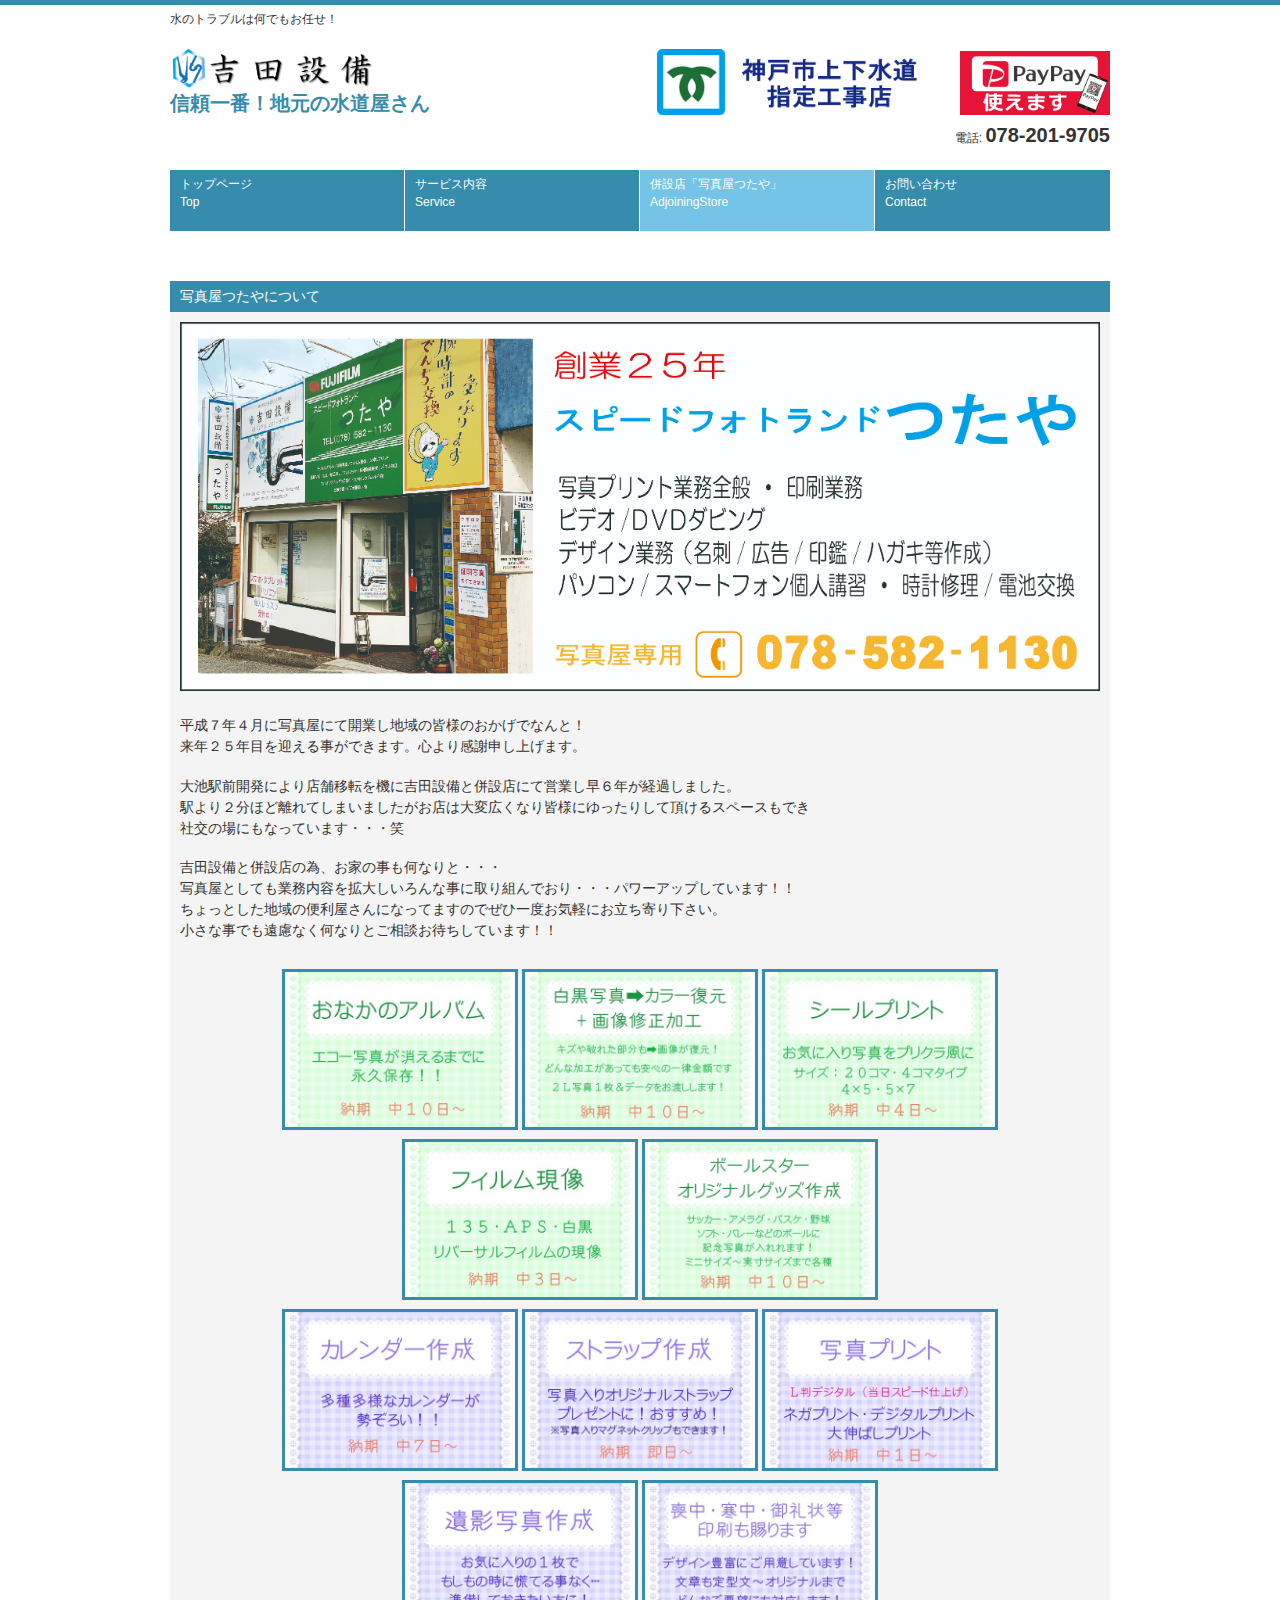
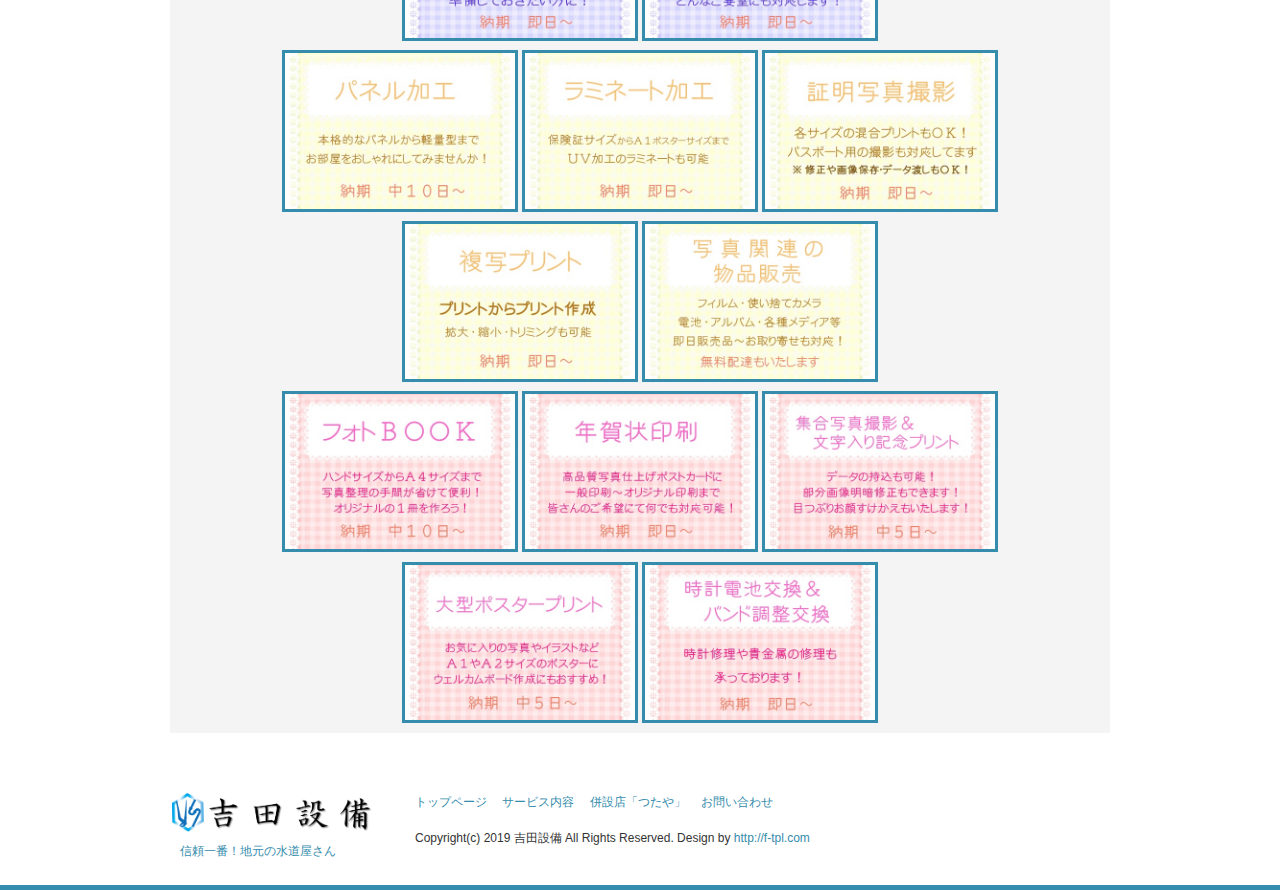
<file: adjoiningStore.html>
<!DOCTYPE html>
<html dir="ltr" lang="ja">
<head>
<meta charset="UTF-8">
<meta name="viewport" content="width=device-width, user-scalable=yes, maximum-scale=1.0, minimum-scale=1.0">
	<meta name="description" content="吉田設備 | 水のトラブルは何でもお任せください">
	<meta name="keywords" content="">
	<title>吉田設備 | 水のトラブルは何でもお任せください</title>
	<link rel="stylesheet" href="style.css" type="text/css" media="screen">
	<!--[if lt IE 9]>
	<script src="js/html5.js"></script>
	<script src="js/css3-mediaqueries.js"></script>
	<![endif]-->
</head>
<body>
<!-- ヘッダー -->
<div id="header">
	<div class="inner">

		<h1>水のトラブルは何でもお任せ！</h1>

		<!-- ロゴ -->
		<div class="logo">
			<a href="index.html">
				<img src="images/other/yoshisetsu_title.png" style="margin-left:1%;width:200px;">
				<p>信頼一番！地元の水道屋さん</p>
			</a>
		</div>
		<!-- / ロゴ -->

		<!-- 電話番号+受付時間 -->
		<div class="info">
			<img src="images/other/kobe_logo.png" style="width:300px;">
			<img src="images/other/paypay_logo.jpg" style="width:150px;">
			<p class="tel" style="text-align: right;">電話: <strong>078-201-9705</strong></p>
			<!--<p>受付時間: 平日 AM 10:00 〜 PM 5:00</p>-->
		</div>
		<!-- / 電話番号+受付時間 -->



		<!-- トップナビゲーション -->
		<ul id="topnav">
			<li><a href="index.html">トップページ<br><span>Top</span></a></li>
			<li><a href="service.html">サービス内容<br><span>Service</span></a></li>
			<li class="active"><a href="adjoiningStore.html">併設店「写真屋つたや」<br><span>AdjoiningStore</span></a></li>
			<li><a href="contact.html">お問い合わせ<br><span>Contact</span></a></li>
		</ul>
		<!-- トップナビゲーション -->

	</div>

</div>
<!-- / ヘッダー -->

<!-- メイン画像 -->
<!--<div id="mainBanner" class="subImg">-->
<!--	<div class="inner">-->
<!--		<img src="images/other/shop_top.jpg" width="100%" height="100%" alt="">-->
<!--	</div>-->
<!--</div>-->
<!-- / メイン画像 -->


<div id="wrapper">

<!-- コンテンツ -->
	<section id="main" style="width:100%;">
		<section class="content">
			<h3 class="heading">写真屋つたやについて</h3>
			<article>
				<div>
					<img src="images/other/tutaya_main.jpg" style="max-width:100%;">
				</div>
				<p style="margin:2% 0%;">平成７年４月に写真屋にて開業し地域の皆様のおかげでなんと！<br />
					来年２５年目を迎える事ができます。心より感謝申し上げます。</p>
                <p style="margin:2% 0%;">大池駅前開発により店舗移転を機に吉田設備と併設店にて営業し早６年が経過しました。<br/>
					駅より２分ほど離れてしまいましたがお店は大変広くなり皆様にゆったりして頂けるスペースもでき<br />社交の場にもなっています・・・笑<br /></p>
                <p style="margin:2% 0%;">吉田設備と併設店の為、お家の事も何なりと・・・<br />
					写真屋としても業務内容を拡大しいろんな事に取り組んでおり・・・パワーアップしています！！<br />
					ちょっとした地域の便利屋さんになってますのでぜひ一度お気軽にお立ち寄り下さい。<br />
					小さな事でも遠慮なく何なりとご相談お待ちしています！！</p>

                <div>
                    <div class="centerImgBox">
                        <img src="images/tutaya/おなかのアルバム.jpg" alt="" class="frame spcenter">
						<img src="images/tutaya/カラー復元.jpg" alt="" class="frame spcenter">
						<img src="images/tutaya/シール.jpg" alt="" class="frame spcenter">
						<img src="images/tutaya/フィルム現像.jpg" alt="" class="frame spcenter">
						<img src="images/tutaya/ボールスター.jpg" alt="" class="frame spcenter">
                    </div>
                    <div class="centerImgBox">
						<img src="images/tutaya/カレンダー.jpg" alt="" class="frame spcenter">
						<img src="images/tutaya/ストラップ.jpg" alt="" class="frame spcenter">
						<img src="images/tutaya/プリント.jpg" alt="" class="frame spcenter">
						<img src="images/tutaya/遺影写真.jpg" alt="" class="frame spcenter">
						<img src="images/tutaya/喪中印刷.jpg" alt="" class="frame spcenter">
                    </div>
					<div class="centerImgBox">
						<img src="images/tutaya/パネル.jpg" alt="" class="frame spcenter">
						<img src="images/tutaya/ラミ.jpg" alt="" class="frame spcenter">
						<img src="images/tutaya/証明写真.jpg" alt="" class="frame spcenter">
						<img src="images/tutaya/複写.jpg" alt="" class="frame spcenter">
						<img src="images/tutaya/物品販売.jpg" alt="" class="frame spcenter">
					</div>
					<div class="centerImgBox">
						<img src="images/tutaya/フォトブック.jpg" alt="" class="frame spcenter">
						<img src="images/tutaya/年賀状.jpg" alt="" class="frame spcenter">
						<img src="images/tutaya/集合写真.jpg" alt="" class="frame spcenter">
						<img src="images/tutaya/ポスタープリント.jpg" alt="" class="frame spcenter">
						<img src="images/tutaya/時計電池交換.jpg" alt="" class="frame spcenter">
					</div>
                </div>

            </article>
		</section>

  	    <section class="content">

		</section>

	</section>
	<!-- / コンテンツ -->

</div>
<!-- / WRAPPER -->

<!-- フッター -->
<div id="footer">
	<div class="inner">

		<!-- 3カラム -->
		<section class="gridWrapper">

			<article class="grid">
				<!-- ロゴ -->
				<a href="index.html">
					<img src="images/other/yoshisetsu_title.png" style="margin-left:1%;width:200px;">
					<p class="logo"><span>信頼一番！地元の水道屋さん</span></p>
				</a>
				<!-- / ロゴ -->
			</article>

			<article class="grid col3">
				<ul>
					<li><a href="index.html">トップページ</a></li>
					<li><a href="service.html">サービス内容</a></li>
					<li><a href="adjoiningStore.html">併設店「つたや」</a></li>
					<li><a href="contact.html">お問い合わせ</a></li>
				</ul>
				<p>Copyright(c) 2019 吉田設備 All Rights Reserved. Design by <a href="http://f-tpl.com" target="_blank" rel="nofollow">http://f-tpl.com</a></p>
			</article>

		</section>
		<!-- / 3カラム -->

	</div>
</div>
<!-- / フッター -->

</body>
</html>
</file>
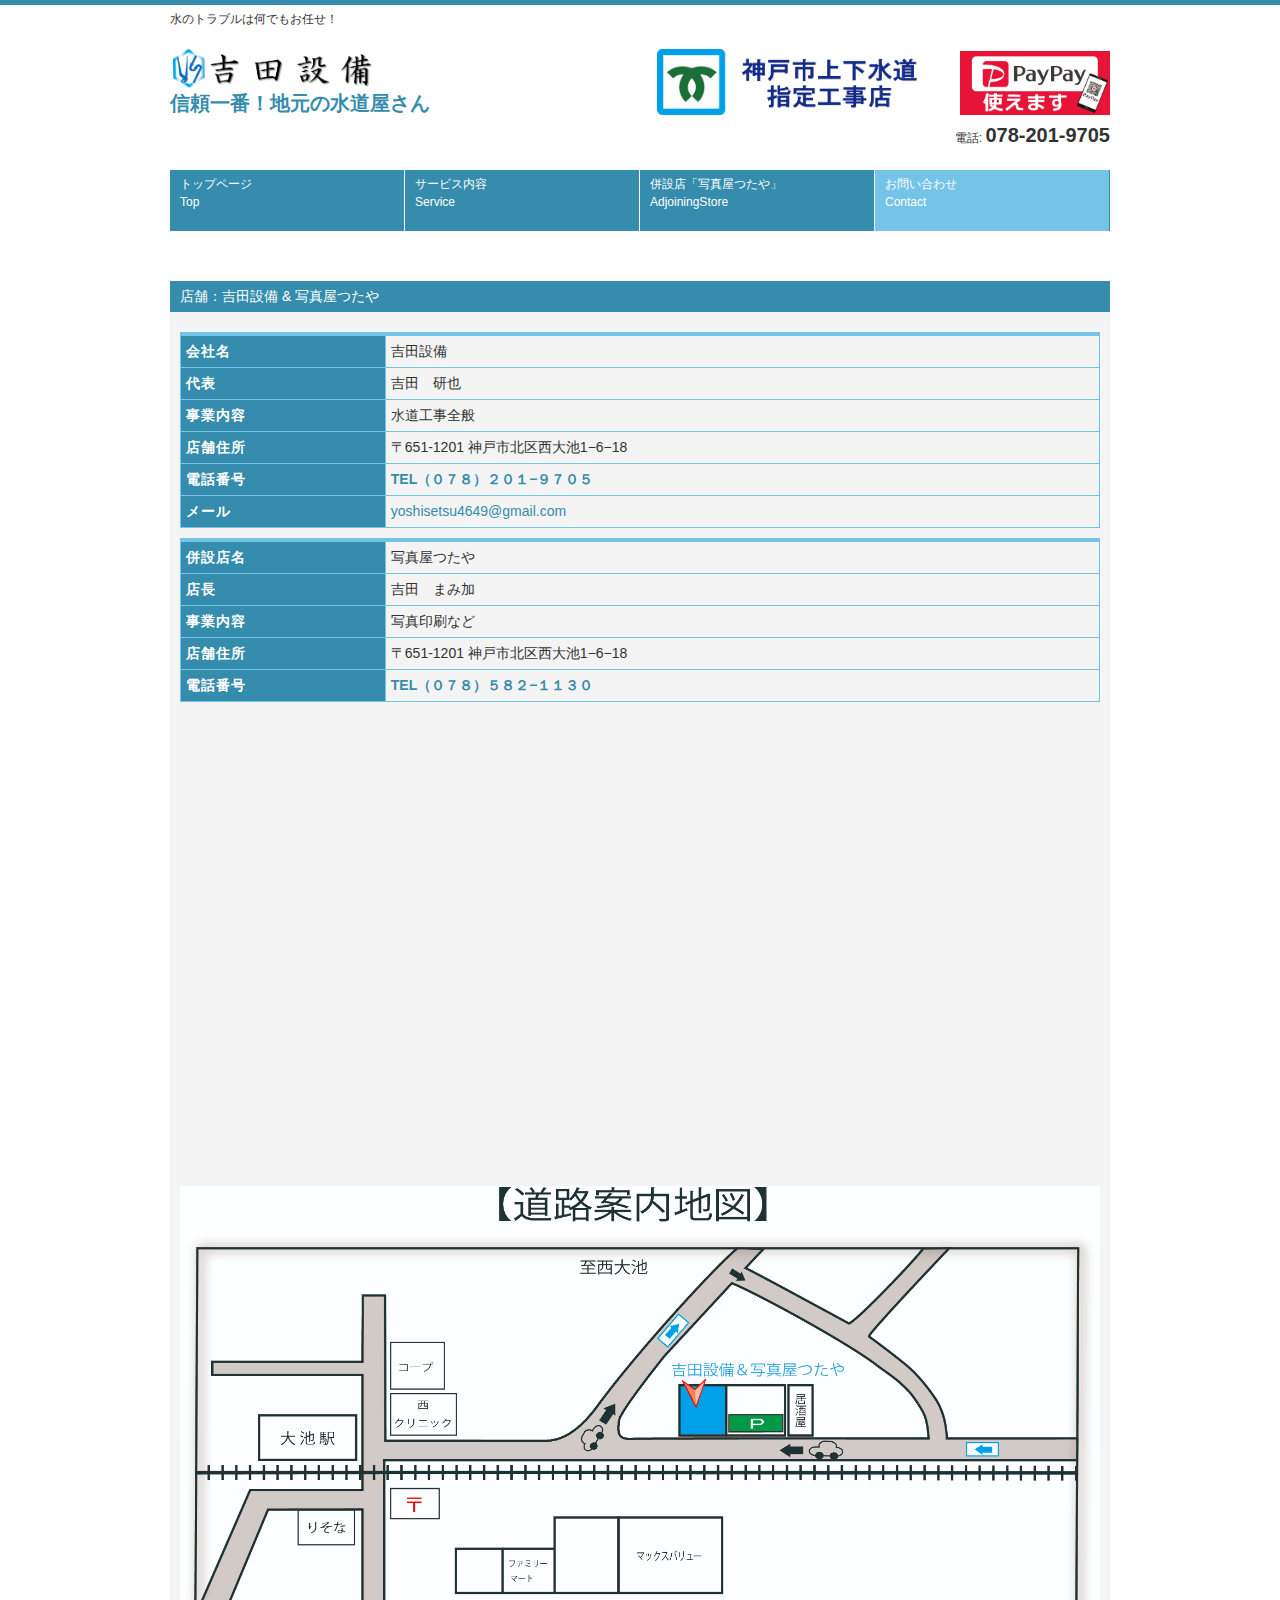
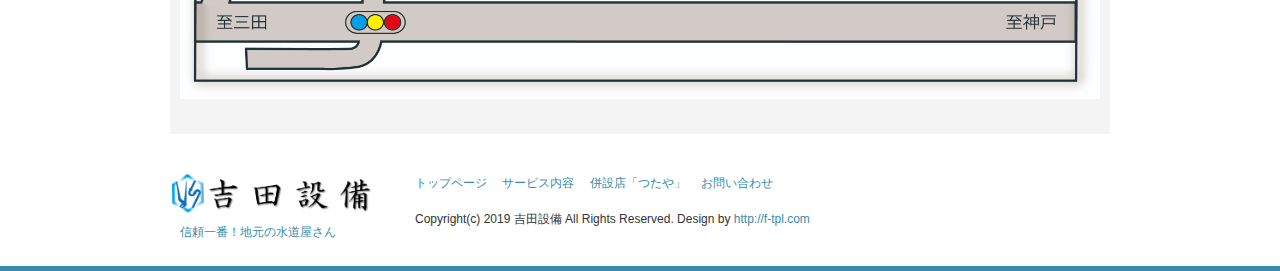
<file: contact.html>
<!DOCTYPE html>
<html dir="ltr" lang="ja">
<head>
<meta charset="UTF-8">
<meta name="viewport" content="width=device-width, user-scalable=yes, maximum-scale=1.0, minimum-scale=1.0">
	<meta name="description" content="吉田設備 | 水のトラブルは何でもお任せください">
	<meta name="keywords" content="">
	<title>吉田設備 | 水のトラブルは何でもお任せください</title>
	<link rel="stylesheet" href="style.css" type="text/css" media="screen">
	<!--[if lt IE 9]>
	<script src="js/html5.js"></script>
	<script src="js/css3-mediaqueries.js"></script>
	<![endif]-->
</head>
<body>
<!-- ヘッダー -->
<div id="header">
	<div class="inner">

		<h1>水のトラブルは何でもお任せ！</h1>

		<!-- ロゴ -->
		<div class="logo">
			<a href="index.html">
				<img src="images/other/yoshisetsu_title.png" style="margin-left:1%;width:200px;">
				<p>信頼一番！地元の水道屋さん</p>
			</a>
		</div>
		<!-- / ロゴ -->

		<!-- 電話番号+受付時間 -->
		<div class="info">
			<img src="images/other/kobe_logo.png" style="width:300px;">
			<img src="images/other/paypay_logo.jpg" style="width:150px;">
			<p class="tel" style="text-align: right;">電話: <strong>078-201-9705</strong></p>
			<!--<p>受付時間: 平日 AM 10:00 〜 PM 5:00</p>-->
		</div>
		<!-- / 電話番号+受付時間 -->



		<!-- トップナビゲーション -->
		<ul id="topnav">
			<li><a href="index.html">トップページ<br><span>Top</span></a></li>
			<li><a href="service.html">サービス内容<br><span>Service</span></a></li>
			<li><a href="adjoiningStore.html">併設店「写真屋つたや」<br><span>AdjoiningStore</span></a></li>
			<li class="active"><a href="contact.html">お問い合わせ<br><span>Contact</span></a></li>
		</ul>
		<!-- トップナビゲーション -->

	</div>

</div>
<!-- / ヘッダー -->

<div id="wrapper">
    
<!-- コンテンツ -->
	<section id="main" style="width:100%;">

		<section class="content">

			<h3 class="heading">店舗：吉田設備 & 写真屋つたや</h3>
			<article>

				<table class="table">
					<tr>
						<th>会社名</th>
						<td>吉田設備</td>
					</tr>
					<tr>
						<th>代表</th>
						<td>吉田　研也</td>
					</tr>
					<tr>
						<th>事業内容</th>
						<td>水道工事全般</td>
					</tr>
					<tr>
						<th>店舗住所</th>
						<td>〒651-1201 神戸市北区西大池1−6−18</td>
					</tr>
					<tr>
						<th>電話番号</th>
						<td><a href="tel:078-201-9705" style="font-weight: bold;">TEL（０７８）２０１−９７０５</a></td>
					</tr>
					<tr>
						<th>メール</th>
						<td><a href="mailto:yoshisetsu4649@gmail.com">yoshisetsu4649@gmail.com</a></td>
					</tr>
				</table>

				<table class="table">
					<tr>
						<th>併設店名</th>
						<td>写真屋つたや</td>
					</tr>
					<tr>
						<th>店長</th>
						<td>吉田　まみ加</td>
					</tr>
					<tr>
						<th>事業内容</th>
						<td>写真印刷など</td>
					</tr>
					<tr>
						<th>店舗住所</th>
						<td>〒651-1201 神戸市北区西大池1−6−18</td>
					</tr>
					<tr>
						<th>電話番号</th>
						<td><a href="tel:078-582-1130" style="font-weight: bold;">TEL（０７８）５８２−１１３０</a></td>
					</tr>
				</table>
				<iframe src="https://www.google.com/maps/embed?pb=!1m18!1m12!1m3!1d3277.063774177145!2d135.19493331471998!3d34.77916978652021!2m3!1f0!2f0!3f0!3m2!1i1024!2i768!4f13.1!3m3!1m2!1s0x600089c5e5d36119%3A0xba451d69cb59cce8!2z44CSNjUxLTEyMDEg5YW15bqr55yM56We5oi45biC5YyX5Yy66KW_5aSn5rGg77yR5LiB55uu77yW4oiS77yR77yY!5e0!3m2!1sja!2sjp!4v1563943435420!5m2!1sja!2sjp" width="100%" height="450" frameborder="0" style="border:0" allowfullscreen></iframe>
				<div style="text-align: center;">
					<a href="images/works/work_013_道路案内図.jpg"><img src="images/works/work_013_道路案内図.jpg" width="100%" height="100%" style="margin:2% 0%;"></a>
				</div>
			</article>
		</section>
	</section>
	<!-- / コンテンツ -->

</div>
<!-- / WRAPPER -->

<!-- フッター -->
<div id="footer">
	<div class="inner">

		<!-- 3カラム -->
		<section class="gridWrapper">

			<article class="grid">
				<!-- ロゴ -->
				<a href="index.html">
					<img src="images/other/yoshisetsu_title.png" style="margin-left:1%;width:200px;">
					<p class="logo"><span>信頼一番！地元の水道屋さん</span></p>
				</a>
				<!-- / ロゴ -->
			</article>

			<article class="grid col3">
				<ul>
					<li><a href="index.html">トップページ</a></li>
					<li><a href="service.html">サービス内容</a></li>
					<li><a href="adjoiningStore.html">併設店「つたや」</a></li>
					<li><a href="contact.html">お問い合わせ</a></li>
				</ul>
				<p>Copyright(c) 2019 吉田設備 All Rights Reserved. Design by <a href="http://f-tpl.com" target="_blank" rel="nofollow">http://f-tpl.com</a></p>
			</article>

		</section>
		<!-- / 3カラム -->

	</div>
</div>
<!-- / フッター -->

</body>
</html>
</file>
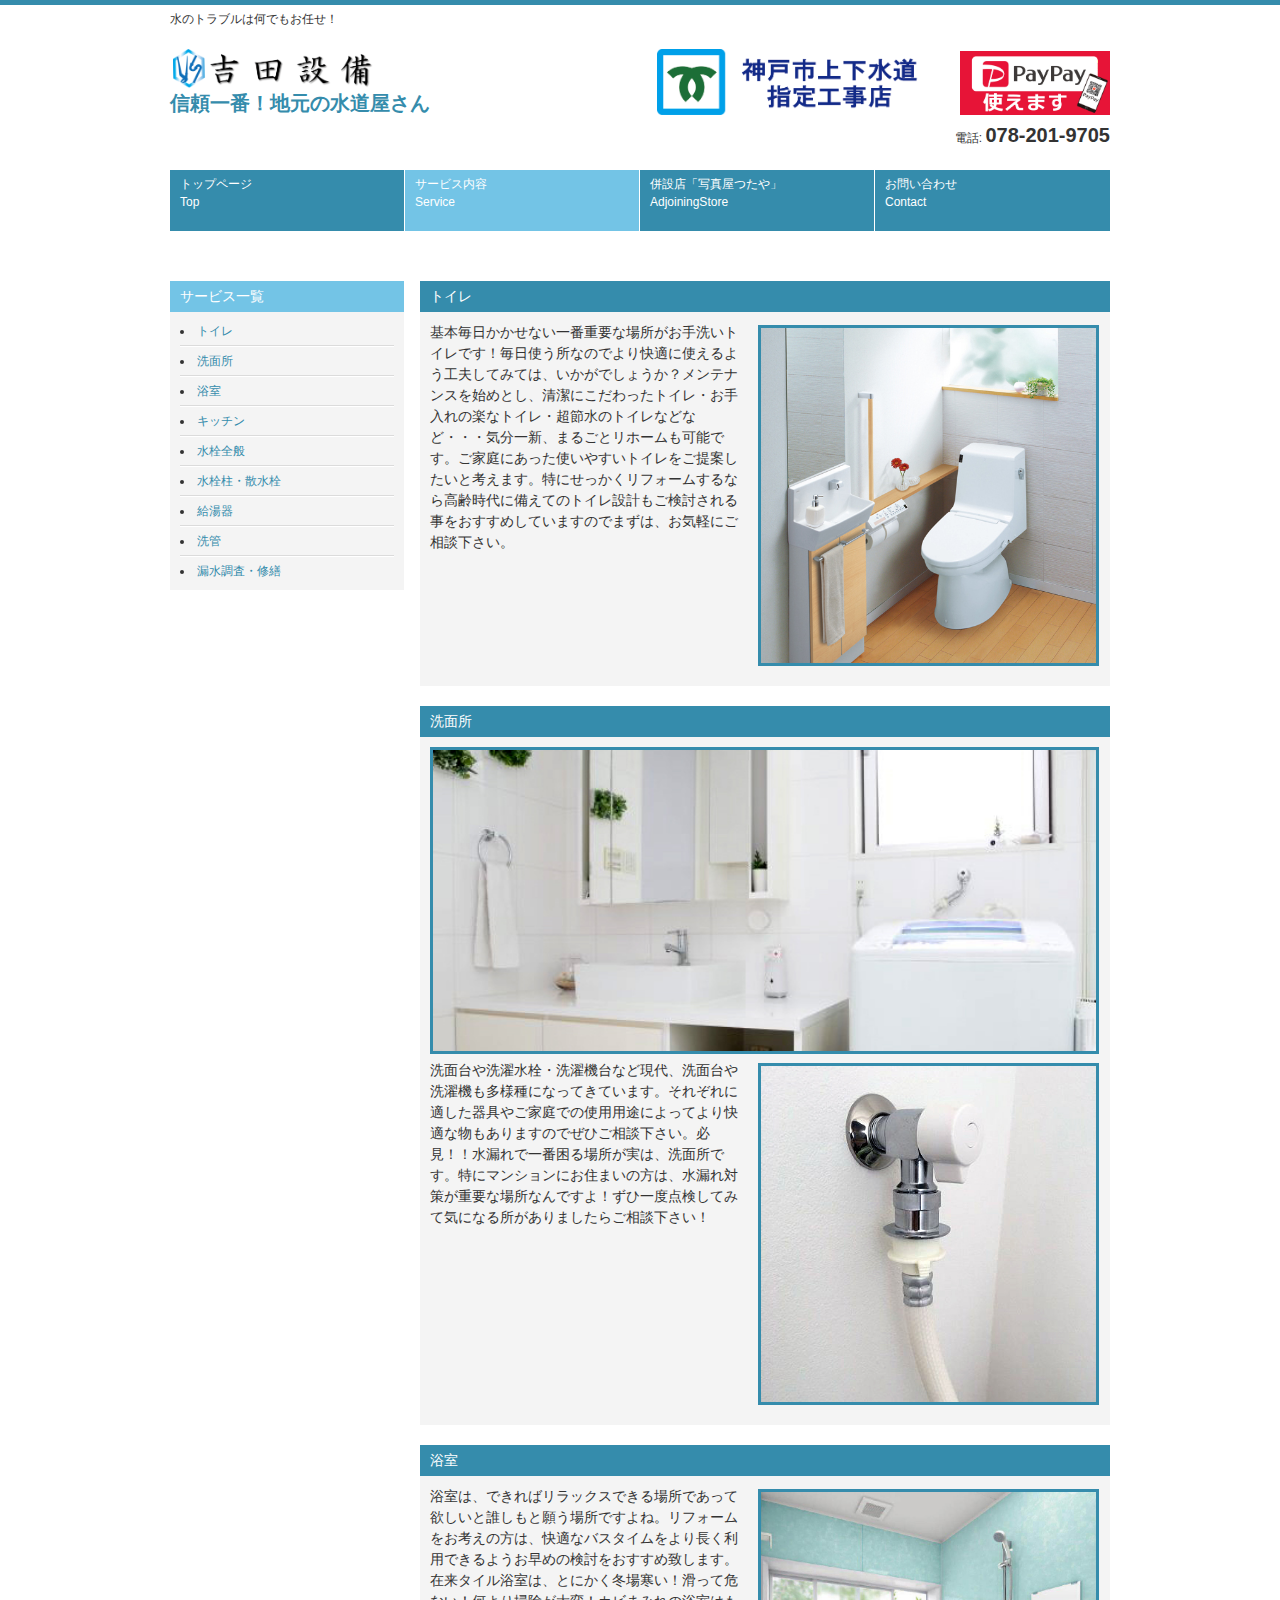
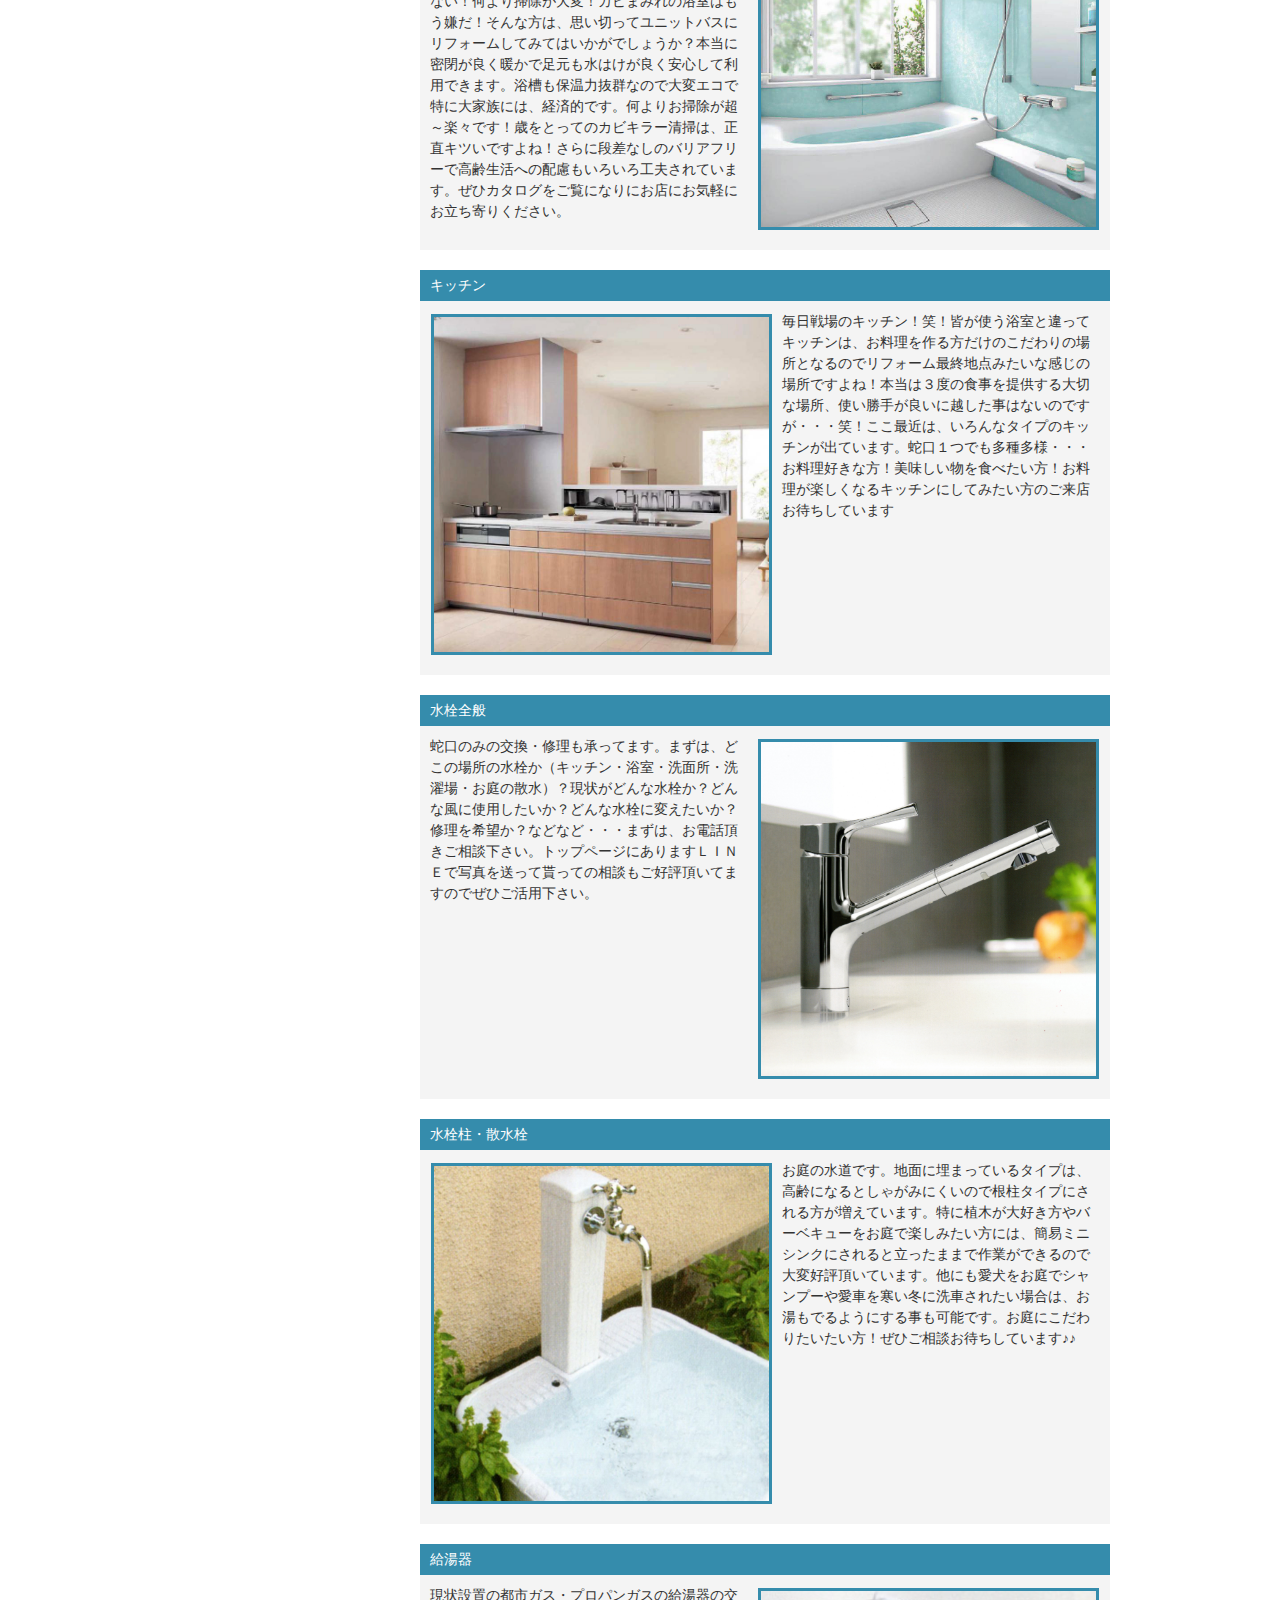
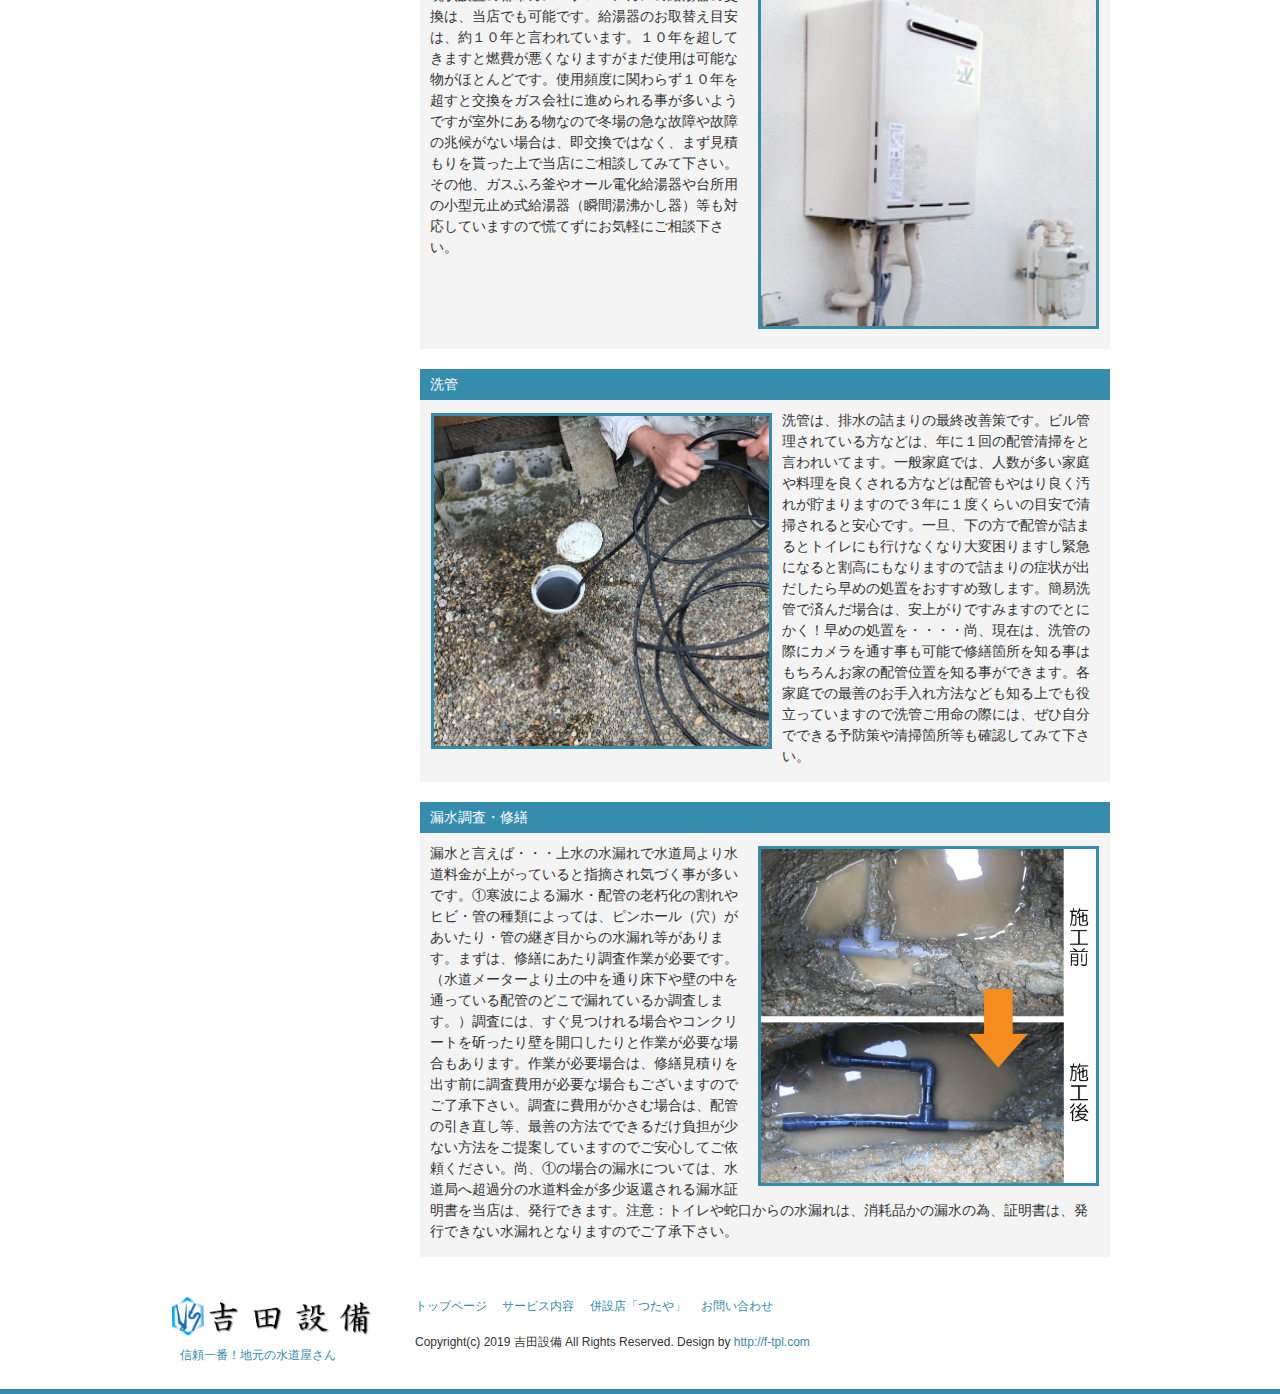
<file: service.html>
<!DOCTYPE html>
<html dir="ltr" lang="ja">
<head>
<meta charset="UTF-8">
<meta name="viewport" content="width=device-width, user-scalable=yes, maximum-scale=1.0, minimum-scale=1.0">
	<meta name="description" content="吉田設備 | 水のトラブルは何でもお任せください">
	<meta name="keywords" content="">
	<title>吉田設備 | 水のトラブルは何でもお任せください</title>
	<link rel="stylesheet" href="style.css" type="text/css" media="screen">
	<!--[if lt IE 9]>
	<script src="js/html5.js"></script>
	<script src="js/css3-mediaqueries.js"></script>
	<![endif]-->
</head>
<body>
<!-- ヘッダー -->
<div id="header">
	<div class="inner">

		<h1>水のトラブルは何でもお任せ！</h1>

		<!-- ロゴ -->
		<div class="logo">
			<a href="index.html">
				<img src="images/other/yoshisetsu_title.png" style="margin-left:1%;width:200px;">
				<p>信頼一番！地元の水道屋さん</p>
			</a>
		</div>
		<!-- / ロゴ -->

		<!-- 電話番号+受付時間 -->
		<div class="info">
			<img src="images/other/kobe_logo.png" style="width:300px;">
			<img src="images/other/paypay_logo.jpg" style="width:150px;">
			<p class="tel" style="text-align: right;">電話: <strong>078-201-9705</strong></p>
			<!--<p>受付時間: 平日 AM 10:00 〜 PM 5:00</p>-->
		</div>
		<!-- / 電話番号+受付時間 -->



		<!-- トップナビゲーション -->
		<ul id="topnav">
			<li><a href="index.html">トップページ<br><span>Top</span></a></li>
			<li class="active"><a href="service.html">サービス内容<br><span>Service</span></a></li>
			<li><a href="adjoiningStore.html">併設店「写真屋つたや」<br><span>AdjoiningStore</span></a></li>
			<li><a href="contact.html">お問い合わせ<br><span>Contact</span></a></li>
		</ul>
		<!-- トップナビゲーション -->

	</div>

</div>
<!-- / ヘッダー -->

<div id="wrapper">
    
<!-- コンテンツ -->
	<section id="main">

		<section class="content">
			<h3 id="work_toilet" class="heading">トイレ</h3>
			<article>
				<img src="images/works/work_トイレ.jpg" width="50%" alt="" class="alignright frame">
				<p>基本毎日かかせない一番重要な場所がお手洗いトイレです！毎日使う所なのでより快適に使えるよう工夫してみては、いかがでしょうか？メンテナンスを始めとし、清潔にこだわったトイレ・お手入れの楽なトイレ・超節水のトイレなどなど・・・気分一新、まるごとリホームも可能です。ご家庭にあった使いやすいトイレをご提案したいと考えます。特にせっかくリフォームするなら高齢時代に備えてのトイレ設計もご検討される事をおすすめしていますのでまずは、お気軽にご相談下さい。</p>
			</article>
		</section>
    
		<section class="content">
			<h3 id="work_washRoom" class="heading">洗面所</h3>
			<article>
				<img src="images/works/work_洗面所.jpg" width="99%" style="text-align: center;" alt="" class="frame">
				<img src="images/works/work_洗面所_2.jpg" width="50%" alt="" class="alignright frame">
				<p>洗面台や洗濯水栓・洗濯機台など現代、洗面台や洗濯機も多様種になってきています。それぞれに適した器具やご家庭での使用用途によってより快適な物もありますのでぜひご相談下さい。必見！！水漏れで一番困る場所が実は、洗面所です。特にマンションにお住まいの方は、水漏れ対策が重要な場所なんですよ！ずひ一度点検してみて気になる所がありましたらご相談下さい！</p>
			</article>
		</section>

		<section class="content">
			<h3 id="work_bath" class="heading">浴室</h3>
			<article>
				<img src="images/works/work_浴室.jpg" width="50%" alt="" class="alignright frame">
				<p>浴室は、できればリラックスできる場所であって欲しいと誰しもと願う場所ですよね。リフォームをお考えの方は、快適なバスタイムをより長く利用できるようお早めの検討をおすすめ致します。在来タイル浴室は、とにかく冬場寒い！滑って危ない！何より掃除が大変！カビまみれの浴室はもう嫌だ！そんな方は、思い切ってユニットバスにリフォームしてみてはいかがでしょうか？本当に密閉が良く暖かで足元も水はけが良く安心して利用できます。浴槽も保温力抜群なので大変エコで特に大家族には、経済的です。何よりお掃除が超～楽々です！歳をとってのカビキラー清掃は、正直キツいですよね！さらに段差なしのバリアフリーで高齢生活への配慮もいろいろ工夫されています。ぜひカタログをご覧になりにお店にお気軽にお立ち寄りください。</p>
			</article>
		</section>

		<section class="content">
			<h3 id="work_kitchen" class="heading">キッチン</h3>
			<article>
				<img src="images/works/work_キッチン.jpg" width="50%" alt="" class="alignleft frame">
				<p>毎日戦場のキッチン！笑！皆が使う浴室と違ってキッチンは、お料理を作る方だけのこだわりの場所となるのでリフォーム最終地点みたいな感じの場所ですよね！本当は３度の食事を提供する大切な場所、使い勝手が良いに越した事はないのですが・・・笑！ここ最近は、いろんなタイプのキッチンが出ています。蛇口１つでも多種多様・・・お料理好きな方！美味しい物を食べたい方！お料理が楽しくなるキッチンにしてみたい方のご来店お待ちしています</p>
			</article>
		</section>

		<section class="content">
			<h3 id="work_faucet" class="heading">水栓全般</h3>
			<article>
				<img src="images/works/work_水栓金具.jpg" width="50%" alt="" class="alignright frame">
				<p>蛇口のみの交換・修理も承ってます。まずは、どこの場所の水栓か（キッチン・浴室・洗面所・洗濯場・お庭の散水）？現状がどんな水栓か？どんな風に使用したいか？どんな水栓に変えたいか？修理を希望か？などなど・・・まずは、お電話頂きご相談下さい。トップページにありますＬＩＮＥで写真を送って貰っての相談もご好評頂いてますのでぜひご活用下さい。</p>
			</article>
		</section>

		<section class="content">
			<h3 id="work_pillAndSprinkler" class="heading">水栓柱・散水栓</h3>
			<article>
				<img src="images/works/work_水栓柱・散水柱.jpg" width="50%" alt="" class="alignleft frame">
				<p>お庭の水道です。地面に埋まっているタイプは、高齢になるとしゃがみにくいので根柱タイプにされる方が増えています。特に植木が大好き方やバーベキューをお庭で楽しみたい方には、簡易ミニシンクにされると立ったままで作業ができるので大変好評頂いています。他にも愛犬をお庭でシャンプーや愛車を寒い冬に洗車されたい場合は、お湯もでるようにする事も可能です。お庭にこだわりたいたい方！ぜひご相談お待ちしています♪♪</p>
			</article>
		</section>

		<section class="content">
			<h3 id="work_waterHeater" class="heading">給湯器</h3>
			<article>
				<img src="images/works/work_給湯器.jpg" width="50%" alt="" class="alignright frame">
				<p>現状設置の都市ガス・プロパンガスの給湯器の交換は、当店でも可能です。給湯器のお取替え目安は、約１０年と言われています。１０年を超してきますと燃費が悪くなりますがまだ使用は可能な物がほとんどです。使用頻度に関わらず１０年を超すと交換をガス会社に進められる事が多いようですが室外にある物なので冬場の急な故障や故障の兆候がない場合は、即交換ではなく、まず見積もりを貰った上で当店にご相談してみて下さい。その他、ガスふろ釜やオール電化給湯器や台所用の小型元止め式給湯器（瞬間湯沸かし器）等も対応していますので慌てずにお気軽にご相談下さい。</p>
			</article>
		</section>

		<section class="content">
			<h3 id="work_tubeWash" class="heading">洗管</h3>
			<article>
				<img src="images/works/work_洗管.jpg" width="50%" alt="" class="alignleft frame">
				<p>洗管は、排水の詰まりの最終改善策です。ビル管理されている方などは、年に１回の配管清掃をと言われいてます。一般家庭では、人数が多い家庭や料理を良くされる方などは配管もやはり良く汚れが貯まりますので３年に１度くらいの目安で清掃されると安心です。一旦、下の方で配管が詰まるとトイレにも行けなくなり大変困りますし緊急になると割高にもなりますので詰まりの症状が出だしたら早めの処置をおすすめ致します。簡易洗管で済んだ場合は、安上がりですみますのでとにかく！早めの処置を・・・・尚、現在は、洗管の際にカメラを通す事も可能で修繕箇所を知る事はもちろんお家の配管位置を知る事ができます。各家庭での最善のお手入れ方法なども知る上でも役立っていますので洗管ご用命の際には、ぜひ自分でできる予防策や清掃箇所等も確認してみて下さい。</p>
			</article>
		</section>

		<section class="content">
			<h3 id="work_leak" class="heading">漏水調査・修繕</h3>
			<article>
				<img src="images/works/work_漏水調査・修理.jpg" width="50%" alt="" class="alignright frame">
				<p>漏水と言えば・・・上水の水漏れで水道局より水道料金が上がっていると指摘され気づく事が多いです。①寒波による漏水・配管の老朽化の割れやヒビ・管の種類によっては、ピンホール（穴）があいたり・管の継ぎ目からの水漏れ等があります。まずは、修繕にあたり調査作業が必要です。（水道メーターより土の中を通り床下や壁の中を通っている配管のどこで漏れているか調査します。）調査には、すぐ見つけれる場合やコンクリートを斫ったり壁を開口したりと作業が必要な場合もあります。作業が必要場合は、修繕見積りを出す前に調査費用が必要な場合もございますのでご了承下さい。調査に費用がかさむ場合は、配管の引き直し等、最善の方法でできるだけ負担が少ない方法をご提案していますのでご安心してご依頼ください。尚、①の場合の漏水については、水道局へ超過分の水道料金が多少返還される漏水証明書を当店は、発行できます。注意：トイレや蛇口からの水漏れは、消耗品かの漏水の為、証明書は、発行できない水漏れとなりますのでご了承下さい。</p>
			</article>
		</section>


	</section>
	<!-- / コンテンツ -->

	<aside id="sub">
    <section class="grid">
			<h3>サービス一覧</h3>
			<ul>
				<li><a href="service.html#work_toilet">トイレ</a></li>
				<li><a href="service.html#work_washRoom">洗面所</a></li>
				<li><a href="service.html#work_bath">浴室</a></li>
				<li><a href="service.html#work_kitchen">キッチン</a></li>
				<li><a href="service.html#work_faucet">水栓全般</a></li>
				<li><a href="service.html#work_pillAndSprinkler">水栓柱・散水栓</a></li>
				<li><a href="service.html#work_waterHeater">給湯器</a></li>
				<li><a href="service.html#work_tubeWash">洗管</a></li>
				<li><a href="service.html#work_leak">漏水調査・修繕</a></li>
			</ul>
		</section>
	</aside>

</div>
<!-- / WRAPPER -->

<!-- フッター -->
<div id="footer">
	<div class="inner">

		<!-- 3カラム -->
		<section class="gridWrapper">

			<article class="grid">
				<!-- ロゴ -->
				<a href="index.html">
					<img src="images/other/yoshisetsu_title.png" style="margin-left:1%;width:200px;">
					<p class="logo"><span>信頼一番！地元の水道屋さん</span></p>
				</a>
				<!-- / ロゴ -->
			</article>

			<article class="grid col3">
				<ul>
					<li><a href="index.html">トップページ</a></li>
					<li><a href="service.html">サービス内容</a></li>
					<li><a href="adjoiningStore.html">併設店「つたや」</a></li>
					<li><a href="contact.html">お問い合わせ</a></li>
				</ul>
				<p>Copyright(c) 2019 吉田設備 All Rights Reserved. Design by <a href="http://f-tpl.com" target="_blank" rel="nofollow">http://f-tpl.com</a></p>
			</article>

		</section>
		<!-- / 3カラム -->

	</div>
</div>
<!-- / フッター -->

</body>
</html>
</file>
<file: style.css>
@charset "utf-8";


/* =Reset default browser CSS.
Based on work by Eric Meyer: http://meyerweb.com/eric/tools/css/reset/index.html
-------------------------------------------------------------- */
html, body, div, span, applet, object, iframe, h1, h2, h3, h4, h5, h6, p, blockquote, pre, a, abbr, acronym, address, big, cite, code, del, dfn, em, font, ins, kbd, q, s, samp, small, strike, strong, sub, sup, tt, var, dl, dt, dd, ol, ul, li, fieldset, form, label, legend, table, caption, tbody, tfoot, thead, tr, th, td {border: 0;font-family: inherit;font-size: 100%;font-style: inherit;font-weight: inherit;margin: 0;outline: 0;padding: 0;vertical-align: baseline;}
:focus {outline: 0;}

ol, ul {list-style: none;}
table {border-collapse: separate;border-spacing: 0;}
caption, th, td {font-weight: normal;text-align: left;}
blockquote:before, blockquote:after,q:before, q:after {content: "";}
blockquote, q {quotes: "" "";}
a img{border: 0;}
figure{margin:0}
article, aside, details, figcaption, figure, footer, header, hgroup, menu, nav, section {display: block;}
/* -------------------------------------------------------------- */

body{
color:#333;
font:12px verdana,"ヒラギノ丸ゴ ProN W4","Hiragino Maru Gothic ProN","メイリオ","Meiryo","ＭＳ Ｐゴシック","MS PGothic",Sans-Serif;
line-height:1.5;
-webkit-text-size-adjust: none;
background:#fff;
border-top:5px solid #358cac;
border-bottom:5px solid #358cac;
}

/* リンク設定
------------------------------------------------------------*/
a{color:#358cac;text-decoration:none;}
a:hover{color:#73c4e6;}
a:active, a:focus{outline:0;}


/* 全体
------------------------------------------------------------*/
#wrapper{
margin:20px auto;
padding:0 1%;
width:98%;
position:relative;
}

.inner{
margin:0 auto;
width:100%;
}


/*************
/* ヘッダー
*************/
h1{
font-size:12px;
line-height:1.6;
font-weight:normal;
}

#header{
overflow:hidden;
padding:5px 0 0;
}

* html #header{height:1%;}


/*************
/* ロゴ
*************/
#header .logo{
float:left;
padding:20px 0;
}

.logo a{
font-size:20px;
font-weight:bold;
line-height:1;
font-family:"Palatino Linotype", "Book Antiqua", Palatino,"ヒラギノ明朝 Pro W3","Hiragino Mincho Pro","ＭＳ Ｐ明朝","MS PMincho",serif;
}

.logo span{
font-size:12px;
font-weight:normal;
}

.info{
float:right;
padding:20px 0;
}

.tel strong{
font-size:20px;
font-weight:bold;
}

/**************************
/* トップナビゲーション
**************************/
ul#topnav{
clear:both;
overflow:hidden;
margin:0 auto 30px;
background:#358cac;
}

* html ul#topnav{height:1%;}

ul#topnav li{
float:left;
}

ul#topnav a{
	width:224px;
	font-size:12px;
	display:block;
	padding:5px 0 20px 10px;
	color:#fff;
	border-left:1px solid #fff;
}

ul#topnav li:first-child a{border:0;}

ul#topnav li.active a,ul#topnav a:hover{background:#73c4e6;}


/**************************
/* メイン画像（トップページ+サブページ）
**************************/
#mainBanner{
clear:both;
line-height:0;
}

#mainBanner .inner{position:relative;}

#mainBanner img{
max-width:100%;
height:auto;
}

.slogan{
position:absolute;
max-width:100%;
height:auto;
bottom:10px;
left:10px;
padding:5px 10px;
line-height:1.4;
z-index:100;
color:#358cac;
background:url(images/tp.png);
}

.subImg .slogan{
left:auto;
right:10px;
}

.slogan h2{
padding-bottom:5px;
font-size:20px;
}

.slogan h3{
font-size:14px;
}


/**************************
/* グリッド
**************************/
.gridWrapper{
clear:both;
padding:20px 0;
overflow:hidden;
}

* html .gridWrapper{height:1%;}
	
.grid{
float:left;
background:#f4f4f4;
border-right:1px solid #fff;
}

.colDark,.colLight{
padding-bottom:10px;
}

.colDark h3,.colLight h3{
text-align:center;
padding:5px 10px;
font-size:14px;
color:#fff;
background:#73c4e6;
}

.colDark h3{
background:#358cac;
}

.grid p{
padding:5px 10px;
}

.grid ul{margin:5px 10px;}

.grid li{
padding:5px 0;
list-style:inside;
border-top:1px solid #fff;
border-bottom:1px solid #dbdbdb;
}

.grid .workSide {
	float:left;
	width:25%;
	margin:1% 2%;
}
.grid .workCenter {
	float:left;
	width:35%;
	margin:1% 2%;
}

.grid li:first-child{border-top:0;}
.grid li:last-child{border-bottom:0;}

.gridWrapper img{
max-width:100%;
height:auto;
}

/* フッター内のグリッド(3カラム) */
#footer .grid{
background:transparent;
}

#footer .col3 ul{margin:0 0 10px 5px;}

#footer .col3 li{
padding:0 7px 0 5px;
margin-bottom:3px;
list-style:none;
border-bottom:0;
display:inline-block;
border:0;
}


/*************
メイン コンテンツ
*************/
section.content{
margin-bottom:20px;
font-size:14px;
overflow:hidden;
}

* html section.content{height:1%;}

section.content article{
padding:10px;
overflow:hidden;
background:#f4f4f4;
}

* html section.content article{height:1%;}

section.content p{margin-bottom:5px;}

h3.heading,#sub .grid h3{
padding:5px 10px;
font-size:14px;
color:#fff;
background:#73c4e6;
}

#main h3.heading,#sub .col2 h3{background:#358cac;}

.alignleft{
float:left;
clear:left;
margin:3px 10px 10px 1px;
}

.spcenter{
	width:25%;
	height:25%;
}

.alignright{
float:right;
clear:right;
margin:3px 1px 10px 10px;
}

img.frame,#gallery img{
border:3px solid #358cac;
}

#gallery .gridWrapper{padding:0;}
#gallery .grid{border:0;background:none;}

#gallery img{
margin:5px;
}

section#gallery{overflow:visible;}

.centerImgBox{
	text-align: center;
}
.centerImgBox img{
	vertical-align: top;
	margin-top: 1%;
}

/*************
テーブル
*************/
table.table{
border-collapse:collapse;
width:100%;
margin:10px auto;
}

table.table th,table.table td{
padding:5px;
border:1px solid #73c4e6;
}

table.table tr:first-child th,table.table tr:first-child td{
border-top:#73c4e6 4px solid
}

table.table th{
font-weight:bold;
letter-spacing:1px;
white-space:nowrap;
color:#fff;
background:#358cac;
}


/*************
/* フッター
*************/
#footer .copyright{font-size:11px;}


/* PC用 */
@media only screen and (min-width:960px){
	#wrapper,.inner,ul#topnav{
	width:940px;
	padding:0;
	}
	
	#wrapper{padding-bottom:20px;}
	
	#main{
	float:right;
	width:690px;
	}
	
	#subpage #sub{
	float:left;
	width:235px;
	overflow:hidden;
	}
	
	/* グリッド */
	.grid{width:234px;}
	.descriptionLeft {
		width:80%;
		float:left;
	}
	.descriptionRight {
		width:20%;
		float:left;
		margin: 2% 0%;
	}
	.col2{width:100%;padding-bottom:12px;
		margin-bottom: 10px;}
	.col3{width:704px;}
	#gallery .grid{width:230px;}
	#subpage #sub .grid{
	width:100%;
	float:none;
	padding-bottom:30px;
	}
	
}


/* モニター幅960px以下 */
@media only screen and (max-width:960px){
	#header h1,#header .logo{padding-left:10px;}
	#header .info{padding-right:10px;}
	
	ul#topnav{
	clear:both;
	width:100%;
	}

	ul#topnav li{
	width:33%;
	border-right:1px solid #73c4e6;
	border-bottom:1px solid #73c4e6;
	box-sizing:border-box;
  -webkit-box-sizing:border-box;
  -moz-box-sizing:border-box;
	}

	ul#topnav li:nth-child(3n){border-right:0;width:34%;}

	ul#topnav a{
	width:100%;
	border:0;
  box-sizing:border-box;
  -webkit-box-sizing:border-box;
  -moz-box-sizing:border-box;
	}
	
	#mainBanner{width:100%;}

	.grid{
	width:50%;
	margin:2px 0;
  box-sizing:border-box;
  -webkit-box-sizing:border-box;
  -moz-box-sizing:border-box;
	}
	
	.col2{
	float:none;
	width:100%;
	margin:0 0 20px;
	}
	
	.grid img{
	float:left;
	margin-right:5px;
	}
	
	#gallery .grid{
	width:31%;
	margin:0 1%;
	padding:0;
	}
	
	#gallery .grid img{
	float:none;
	}
	
	section.content{padding:0 10px;}
	
	section.content img{
  max-width:90%;
	height:auto;
	}
	
	#sub .grid{padding-bottom:20px;}
	
	#footer{padding:0;}
	
	#footer .grid{
	float:none;
	width:100%;
	margin-bottom:5px;
	text-align:center;
	}
}


/* スマートフォン 横(ランドスケープ) */
@media only screen and (max-width:640px){
	.grid{width:100%;}
	
	.grid img{
	float:none;
	margin:20px auto 10px;
	}
	
	.grid p{text-align:left;}

	.grid .workCenter{width:32%;}
	
	img.frame,#gallery img{border-width:2px;}

  .alignleft,.alignright{
	float:none;
	display:block;
	margin:0 auto 10px;
	}

  .spcenter{
	  width:50%;
	  height:50%;
  }
	
	#footer .grid p{text-align:center;}
}


/* スマートフォン 縦(ポートレート) */
@media only screen and (max-width:480px){
	#header .logo{padding-top:10px;}
  .info{padding:10px 0;}
	ul#topnav li{width:50%;}

	ul#topnav li:nth-child(3n){
	border-right:1px solid #73c4e6;
	width:50%;
	}	
	ul#topnav li:nth-child(2n),ul#topnav li:nth-child(6n){border-right:0;}
	
	#mainBanner h2,#mainBanner h3{font-size:80%;}
}
</file>
